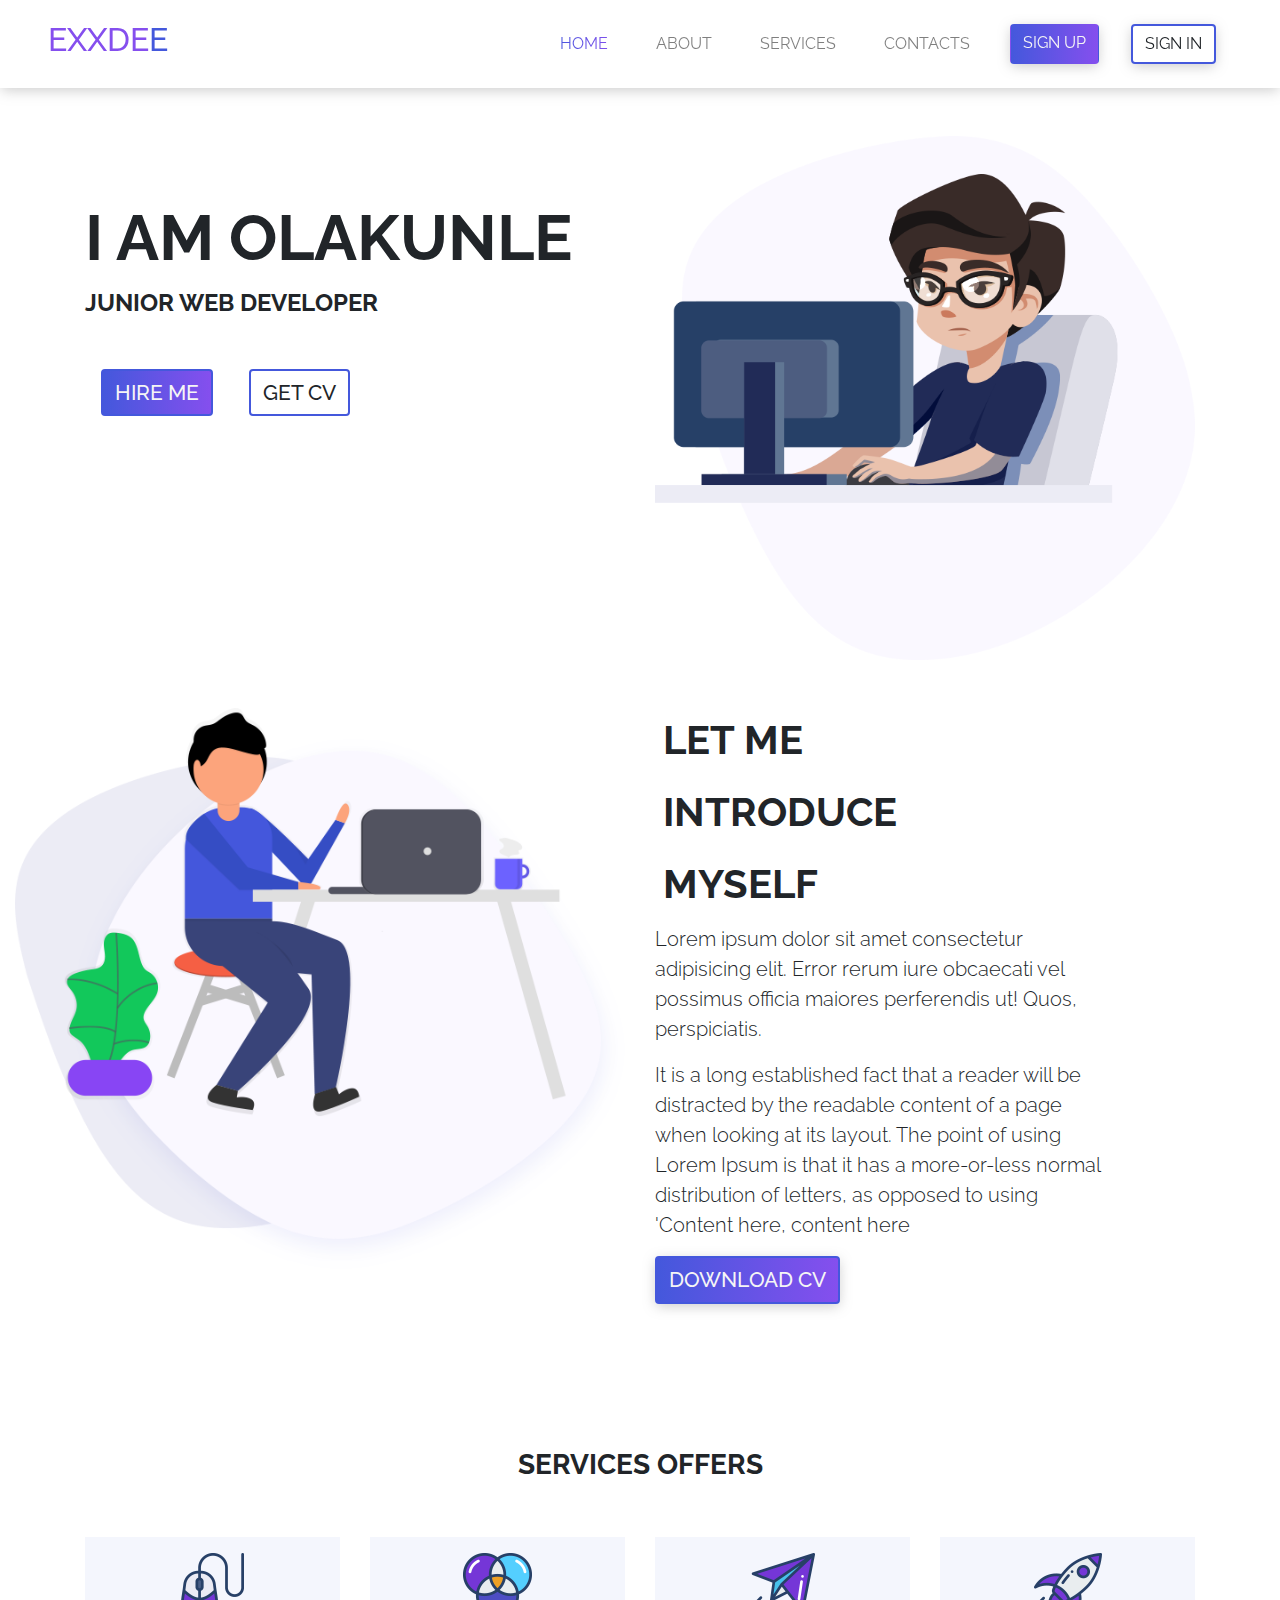
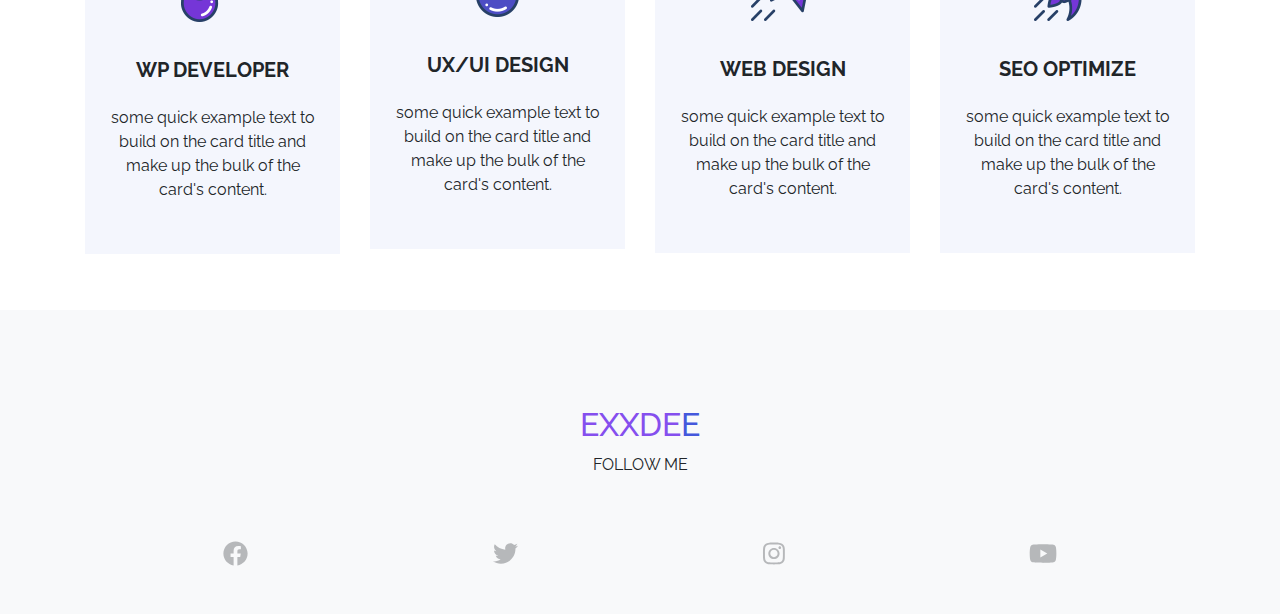
<file: index.html>
<!DOCTYPE html>
<html lang="en">
  <head>
    <meta charset="UTF-8" />
    <meta name="viewport" content="width=device-width, initial-scale=1.0" />
    <!-- bootstrap file -->
    <link rel="stylesheet" href="/css/bootstrap.min.css" />
    <!-- fontawesome -->
    <script src="/js/all.js"></script>
    <!-- google font -->
    <link
      href="https://fonts.googleapis.com/css2?family=Raleway:wght@300;400;700;900&display=swap"
      rel="stylesheet"
    />
    <!-- main css -->
    <link rel="stylesheet" href="/css/index.css" />

    <title>website</title>
  </head>
  <body>
    <!-- header section -->
    <header class="header-area">
      <div class="main box-shadow">
        <nav class="navbar sticky-top  navbar-expand-lg navbar-light bg-transparent">
          <h1 class="fontz color1">EXXDE<span class="color2">E</span></h1>
          <button
            class="navbar-toggler bg-white"
            type="button"
            data-toggle="collapse"
            data-target="#navbarNavAltMarkup"
            aria-controls="navbarNavAltMarkup"
            aria-expanded="false"
            aria-label="Toggle navigation"
          >
            <span class="navbar-toggler-icon"></span>
          </button>
          <div
            class="collapse navbar-collapse text-uppercase"
            id="navbarNavAltMarkup"
          >
            <div class="mr-auto"></div>

            <div class="navbar-nav ml-1">
              <a class="nav-item nav-link active bg-gr mx-3" href="index.html"
                >Home <span class="sr-only">(current)</span></a
              >
              <a class="nav-item nav-link mx-3" href="#intro">About</a>
              <a class="nav-item nav-link mx-3" href="#services">Services</a>
              <a class="nav-item nav-link mx-3" href="#footer">Contacts</a>
            </div>
            <div class="d-flex flex-wrap">
            <a href="sign-up.html" class="btn sign-up m-3 box-shadow" role="button">Sign Up</a>
            <a href="signin.html" class="btn sign-in m-3 box-shadow" role="button">Sign in</a>
            </div>
          </div>
          
        </nav>
      </div>
    </header>

    <!-- header section ends -->
    <!-- ====================== main section=========================== -->
        <!-- ====================== banner section=========================== -->
    <section id="banner" class="m-5">
      <div class="container">
        <div class="row">
          <div class="col-sm-12 col-md-9 mx-auto col-lg-6 py-5">
            <h1 class="weight pt-3">
              i am olakunle
            </h1>
            <p class="weights pb-3">
              junior web developer
            </p>

            <a href="" class="btn m-3 buttons">hire me </a>
            <a href="" class="btn m-3 button">get cv </a>
          </div>
          <div class="col-sm-12 col-md-9 mx-auto col-lg-6">
            <img
              src="/img/img/banner/banner-image.png"
              class="img-fluid"
              alt="banner"
            />
          </div>
        </div>
      </div>
    </section>
          <!-- ====================== banner section=========================== -->
   
    <!-- ====================== introduction section=========================== -->
    <section id="intro" class="pb-5">
      <div class="container-fluid">
        <div class="row">
          <div class=" col-md-12 col-lg-6">
            <img src="/img/img/about-us.png" alt="" class="img-fluid" />
          </div>
          <div class="col-lg-6">
            <h1 class="text-uppercase font-weight-bold p-2 ">
              let me
            </h1>
            <h1 class="text-uppercase font-weight-bold p-2">
              introduce
            </h1>
            <h1 class="text-uppercase font-weight-bold p-2">
              myself
            </h1>
            <p class="lead w-75 ">
              Lorem ipsum dolor sit amet consectetur adipisicing elit. Error rerum iure obcaecati vel possimus officia maiores
              perferendis ut! Quos, perspiciatis.
             <p class="lead  w-75">It is a long established fact that a reader will be distracted by the readable content of a page when looking at its
              layout. The point of using Lorem Ipsum is that it has a more-or-less normal distribution of letters, as opposed to using
              'Content here, content here</p>
            </p>
       <div class=""><a href="" class="btn buttons box-shadow">download cv </a></div>
          </div>

        </div>
      </div>
    </section>

    <!-- ====================== end of  introduction section=========================== -->

    <!-- ====================== services section=========================== -->
<section id="services" class="p-5" >
  <div class="container">
    <div class="row">
      <div class="col">
        <h3 class=" font-weight-bold text-uppercase text-center p-5">Services Offers</h3>
      </div>
     <div class="container">
       <div class="row">
         <div class="col-lg-3 col-md-6 col-sm-9 mx-auto text-center text-uppercase mb-2   ">
          <div class="services py-3">
           <img src="/img/img/services/s1.png" alt="">
           <div class="card-body">
             <h5 class="font-weight-bold py-3" >wp developer</h5>
             <p class="text-lowercase  ">Some quick example text to build on the card title and make up the bulk of the card's content.</p>
           </div>
            </div>
         </div>
          <div class="col-lg-3 col-md-6 col-sm-9  mx-auto text-center text-uppercase mb-2   ">
            <div class="services  py-3">
              <img src="/img/img/services/s2.png" alt="">
              <div class="card-body">
                <h5 class="font-weight-bold py-3">ux/ui design</h5>
                <p class="text-lowercase  ">Some quick example text to build on the card title and make up the bulk of the
                  card's content.</p>
              </div>
            </div>
          </div>
          <div class="col-lg-3 col-md-6 col-sm-9  mx-auto text-center text-uppercase  mb-2">
            <div class="services  py-3">
              <img src="/img/img/services/s3.png" alt="" >
              <div class="card-body">
                <h5 class="font-weight-bold py-3">web design</h5>
                <p class="text-lowercase  ">Some quick example text to build on the card title and make up the bulk of the
                  card's content.</p>
              </div>
            </div>
          </div>
          <div class="col-lg-3 col-md-6 col-sm-9  mx-auto text-center text-uppercase mb-2  ">
            <div class="services py-3">
              <img src="/img/img/services/s4.png" alt="">
              <div class="card-body ">
                <h5 class="font-weight-bold py-3">seo optimize</h5>
                <p class="text-lowercase ">Some quick example text to build on the card title and make up the bulk of the
                  card's content.</p>
              </div>
            </div>
          </div>
       </div>
       
     </div>
    </div>
  </div>
</section>

<!-- ======================end of   services section=========================== -->


    <!-- ====================== end of  main section=========================== -->
    <!-- ====================== footer section=========================== -->
<footer id="footer" class="footer-section p-5 bg-light text-center ">
  <div class="container">
    <div class="col p-5">
      <h1 class=" fontz color1 ">EXXDE<span class="color2">E</span></h1>
        <p class="text-uppercase">follow me</p>
    </div>
      <div class="col d-flex justify-content-around align-items-center ">
        <i class="fab fa-facebook"></i>
        <i class="fab fa-twitter"></i>
        <i class="fab fa-instagram"></i>
        <i class="fab fa-youtube"></i>
      </div>
  </div>
</footer>

    <!-- ====================== end of  footer section=========================== -->

    <!-- jquery file -->
    <script src="/js/jquery-3.5.1.min.js"></script>
    <!--bootstrap javascript file -->
    <script src="/js/bootstrap.bundle.min.js"></script>
  </body>
</html>
</file>
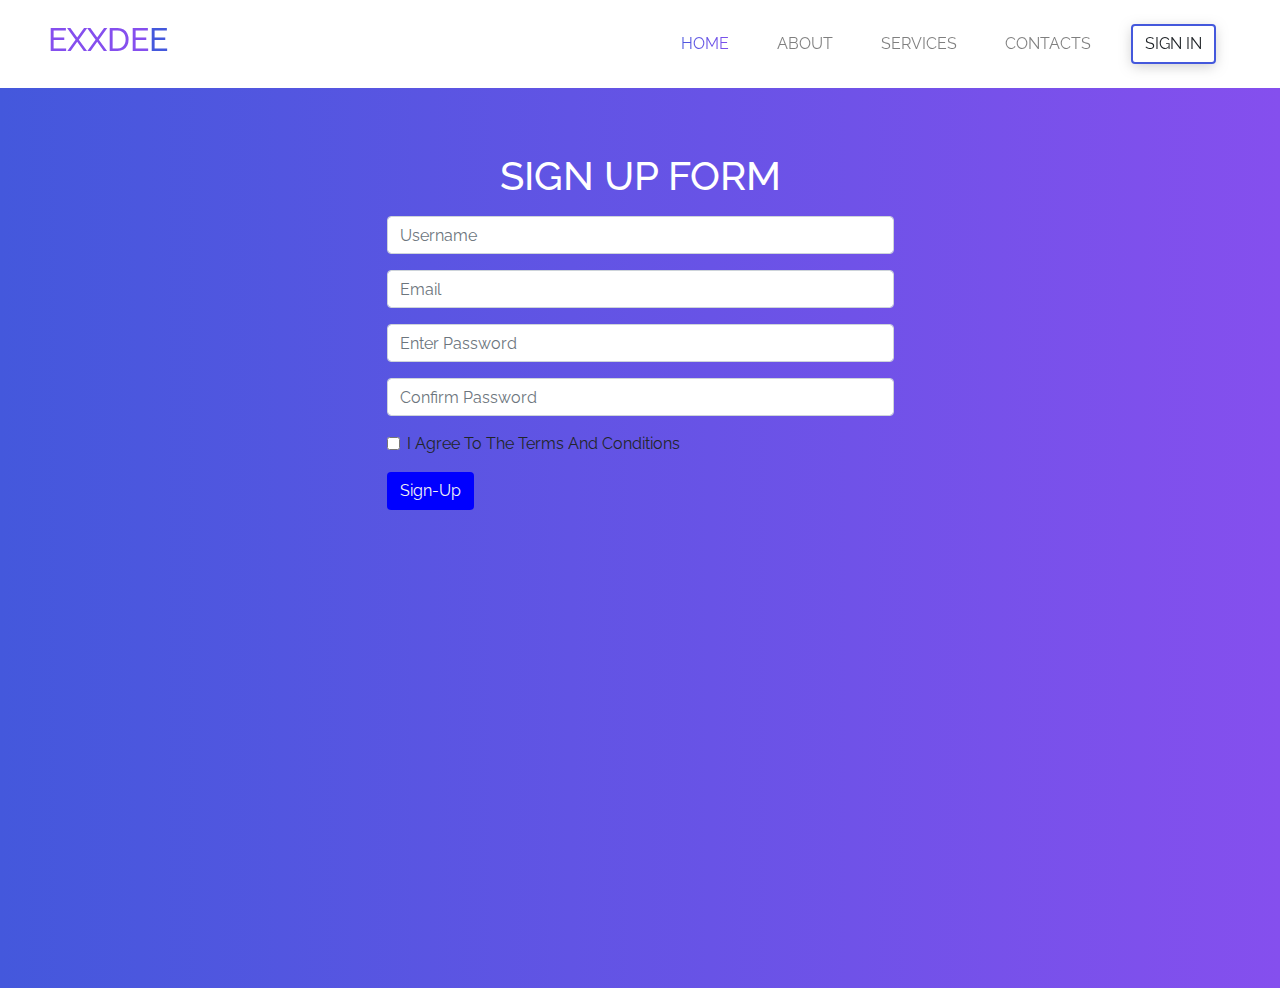
<file: sign-up.html>
<!DOCTYPE html>
<html lang="en">
  <head>
    <meta charset="UTF-8" />
    <meta name="viewport" content="width=device-width, initial-scale=1.0" />
    <!-- bootstrap file -->
    <link rel="stylesheet" href="/css/bootstrap.min.css" />
    <!-- fontawesome -->
    <script src="/js/all.js"></script>
    <!-- google font -->
    <link
      href="https://fonts.googleapis.com/css2?family=Raleway:wght@300;400;700;900&display=swap"
      rel="stylesheet"
    />
    <!-- main css -->
    <link rel="stylesheet" href="/css/index.css" />
    <title>sign-up</title>
  </head>
  <body>
    <!-- header section -->
    <header class="header-area">
      <div class="main box-shadow">
        <nav
          class="navbar sticky-top navbar-expand-lg navbar-light bg-transparent"
        >
          <h1 class="fontz color1">EXXDE<span class="color2">E</span></h1>
          <button
            class="navbar-toggler bg-white"
            type="button"
            data-toggle="collapse"
            data-target="#navbarNavAltMarkup"
            aria-controls="navbarNavAltMarkup"
            aria-expanded="false"
            aria-label="Toggle navigation"
          >
            <span class="navbar-toggler-icon"></span>
          </button>
          <div
            class="collapse navbar-collapse text-uppercase"
            id="navbarNavAltMarkup"
          >
            <div class="mr-auto"></div>

            <div class="navbar-nav ml-1">
              <a class="nav-item nav-link active bg-gr mx-3" href="index.html"
                >Home <span class="sr-only">(current)</span></a
              >
              <a class="nav-item nav-link mx-3" href="#intro">About</a>
              <a class="nav-item nav-link mx-3" href="#services">Services</a>
              <a class="nav-item nav-link mx-3" href="#footer">Contacts</a>
            </div>
            <div class="d-flex flex-wrap">
              <a
                href="signin.html"
                class="btn sign-in m-3 box-shadow"
                role="button"
                >Sign in</a
              >
            </div>
          </div>
        </nav>
      </div>
    </header>

    <!-- header section ends -->

    <section id="signup" class="linear-gradient">
      <div class="container p-5">
        <div class="col">
          <h1 class="text-white text-uppercase text-center m-3">
            sign up form
          </h1>
        </div>
        <div class="row">
          <div class="col-sm-6 col-md-6 col-lg-6 mx-auto">
            <form>
              <div class="form-group">
                <input
                  class="form-control"
                  type="text"
                  placeholder="Username"
                />
              </div>
              <div class="form-group">
                <input
                  type="email"
                  class="form-control"
                  id="exampleInputEmail1"
                  aria-describedby="emailHelp"
                  placeholder="Email"
                />
              </div>
              <div class="form-group">
                <input
                  type="password"
                  class="form-control validate"
                  id="password1"
                  name="password1"
                  placeholder="Enter Password"
                />
              </div>
              <div class="form-group">
                <input
                  type="password"
                  class="form-control"
                  id="password2"
                  name="password2"
                  placeholder="Confirm Password"
                />
              </div>
              <div class="form-group form-check">
                <input
                  type="checkbox"
                  class="form-check-input"
                  id="exampleCheck1"
                />
                <label
                  class="form-check-label text-capitalize"
                  for="exampleCheck1"
                  >i agree to the terms and conditions</label
                >
              </div>
              <button type="submit" class="btn submit">
                Sign-Up
              </button>
            </form>
          </div>
        </div>
      </div>
    </section>

    <!-- jquery file -->
    <script src="/js/jquery-3.5.1.min.js"></script>
    <!--bootstrap javascript file -->
    <script src="/js/bootstrap.bundle.min.js"></script>
    <script src="/app.js"></script>
  </body>
</html>
</file>
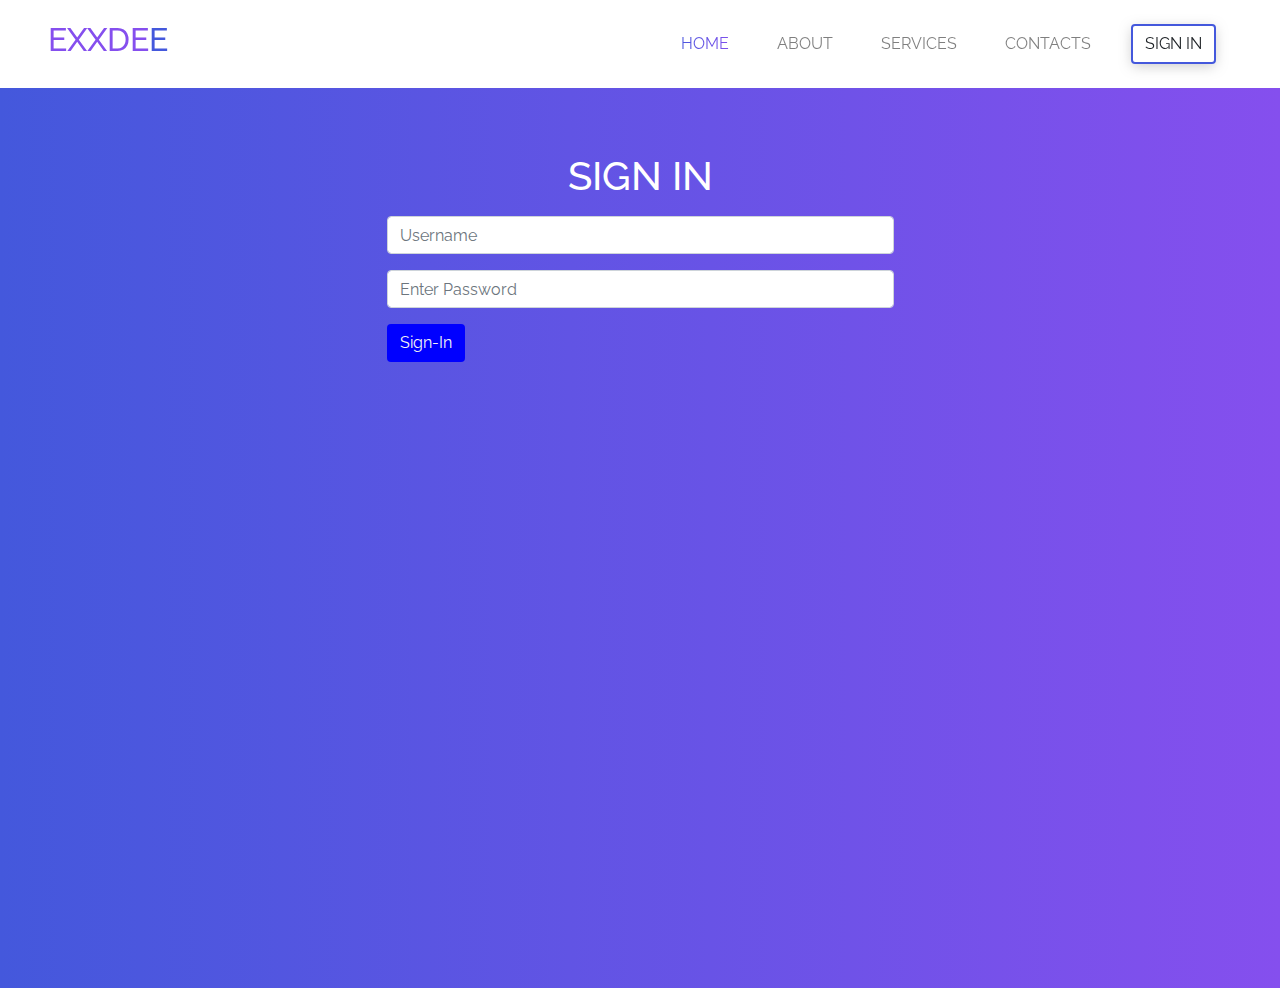
<file: signin.html>
<!DOCTYPE html>
<html lang="en">
  <head>
    <meta charset="UTF-8" />
    <meta name="viewport" content="width=device-width, initial-scale=1.0" />
    <!-- bootstrap file -->
    <link rel="stylesheet" href="/css/bootstrap.min.css" />
    <!-- fontawesome -->
    <script src="/js/all.js"></script>
    <!-- google font -->
    <link
      href="https://fonts.googleapis.com/css2?family=Raleway:wght@300;400;700;900&display=swap"
      rel="stylesheet"
    />
    <!-- main css -->
    <link rel="stylesheet" href="/css/index.css" />
    <title>sign-up</title>
  </head>

  <body>
    <!-- header section -->
    <header class="header-area">
      <div class="main box-shadow">
        <nav
          class="navbar sticky-top navbar-expand-lg navbar-light bg-transparent"
        >
          <h1 class="fontz color1">EXXDE<span class="color2">E</span></h1>
          <button
            class="navbar-toggler bg-white"
            type="button"
            data-toggle="collapse"
            data-target="#navbarNavAltMarkup"
            aria-controls="navbarNavAltMarkup"
            aria-expanded="false"
            aria-label="Toggle navigation"
          >
            <span class="navbar-toggler-icon"></span>
          </button>
          <div
            class="collapse navbar-collapse text-uppercase"
            id="navbarNavAltMarkup"
          >
            <div class="mr-auto"></div>

            <div class="navbar-nav ml-1">
              <a class="nav-item nav-link active bg-gr mx-3" href="index.html"
                >Home <span class="sr-only">(current)</span></a
              >
              <a class="nav-item nav-link mx-3" href="#intro">About</a>
              <a class="nav-item nav-link mx-3" href="#services">Services</a>
              <a class="nav-item nav-link mx-3" href="#footer">Contacts</a>
            </div>
            <div class="d-flex flex-wrap">
              <a
                href="signin.html"
                class="btn sign-in m-3 box-shadow"
                role="button"
                >Sign in</a
              >
            </div>
          </div>
        </nav>
      </div>
    </header>

    <!-- header section ends -->

    <section id="signup" class="linear-gradient">
      <div class="container p-5">
        <div class="col">
          <h1 class="text-white text-uppercase text-center m-3">
            sign in
          </h1>
        </div>
        <div class="row">
          <div class="col-sm-6 col-md-6 col-lg-6 mx-auto">
            <form>
              <div class="form-group">
                <input
                  class="form-control"
                  type="text"
                  placeholder="Username"
                />
              </div>

              <div class="form-group">
                <input
                  type="password"
                  class="form-control validate"
                  id="password1"
                  name="password1"
                  placeholder="Enter Password"
                />
              </div>

              <button type="submit" class="btn submit">
                Sign-In
              </button>
            </form>
          </div>
        </div>
      </div>
    </section>

    <!-- jquery file -->
    <script src="/js/jquery-3.5.1.min.js"></script>
    <!--bootstrap javascript file -->
    <script src="/js/bootstrap.bundle.min.js"></script>
    <script src="/app.js"></script>
  </body>
</html>
</file>
<file: css/index.css>
:root {
  --primary-color: #854fee;
  --font-size: 2rem;
  --color: #4458dc;
  --gradient-color: linear-gradient(90deg, #4458dc 0%, #854fee 100%);
}

*,
*::before,
*::after {
  box-sizing: border-box;
}
body {
  font-family: "Raleway", sans-serif;
  margin: 0;
}
.fontz {
  font-size: var(--font-size);
  text-decoration: none;
}
.linear-gradient {
  background: var(--gradient-color);
  min-height: 100vh;
  max-width: 100%;
}
.main {
  padding: 0 2rem;
}
.bg-gr {
  background: var(--gradient-color);
  -webkit-background-clip: text;
  -webkit-text-fill-color: transparent;
  background-clip: text;
}
.bg-co {
  background: var(--gradient-color);
}
.color1 {
  color: var(--primary-color);
}
.color2 {
  color: var(--color);
}
.navbar-nav a:hover {
  background: var(--gradient-color);
  -webkit-background-clip: text;
  -webkit-text-fill-color: transparent;
  background-clip: text;
}
.weight {
  font-weight: bolder;
  font-size: 4rem;
  text-transform: uppercase;
}
.weights {
  font-weight: bolder;
  font-size: 1.5rem;
  text-transform: uppercase;
}

.buttons {
  background: var(--gradient-color);
  color: whitesmoke;
  text-transform: uppercase;
  text-align: center;
  font-size: 1.3rem;
  font-weight: 500;
  transition: background 5s ease-in-out;
  border: 2px solid #4458dc;
}
.buttons:hover {
  background: transparent;
}

.button {
  border: 2px solid #4458dc;
  background: transparent;
  text-transform: uppercase;
  text-align: center;
  font-size: 1.3rem;
  font-weight: 500;
}
.button:hover {
  background: var(--gradient-color);
  color: whitesmoke;
  transition: background 5s ease-in-out;
}

.sign-up {
  background: var(--gradient-color);
  color: whitesmoke;
  text-transform: uppercase;
  text-align: center;
  transition: background 7s ease-in-out;
}
.sign-up:hover {
  background: transparent;
}
.sign-in:hover {
  background: var(--gradient-color);
  color: whitesmoke;
  text-transform: uppercase;
  text-align: center;
  transition: background 7s ease-in-out;
  border: 2px solid transparent;
}
.sign-in {
  background: transparent;
  border: 2px solid #4458dc;
}
.box-shadow {
  box-shadow: 0px 3px 13px -1px rgba(125, 125, 125, 0.4);
  -webkit-box-shadow: 0px 3px 13px -1px rgba(125, 125, 125, 0.4);
  -moz-box-shadow: 0px 3px 13px -1px rgba(125, 125, 125, 0.4);
}
.services {
  background: #f4f6fd;
  transform: scale(1, 1);
  transition: transform 5s ease-in;
}
.services:hover {
  background: #fafafb;
  box-shadow: 0px 3px 13px -1px rgba(125, 125, 125, 0.9);
  transform: scale(1.1, 1.1);
}
.fa-facebook {
  font-size: 25px;
  transform: scale(1, 1);
  opacity: 0.3;
  transition: transform 6s ease;
  cursor: pointer;
}
.fa-facebook:hover {
  transform: scale(1.5, 1.5);
  color: #4458dc;
  opacity: 1;
}
.fa-twitter {
  font-size: 25px;
  transform: scale(1, 1);
  opacity: 0.3;
  transition: transform 6s ease;
  cursor: pointer;
}
.fa-twitter:hover {
  font-size: 25px;
  transform: scale(1.1, 1.1);
  color: #00acee;
  opacity: 1;
}
.fa-instagram {
  font-size: 25px;
  transform: scale(1, 1);
  opacity: 0.3;
  transition: transform 6s ease;
  cursor: pointer;
}
.fa-instagram:hover {
  font-size: 25px;
  transform: scale(1.1, 1.1);
  color: #4458dc;
  opacity: 1;
}
.fa-youtube {
  font-size: 25px;
  transform: scale(1, 1);
  opacity: 0.3;
  transition: transform 6s ease;
  cursor: pointer;
}
.fa-youtube:hover {
  font-size: 25px;
  transform: scale(1.1, 1.1);
  color: #ff0000;
  opacity: 1;
}
.submit {
  background: blue;
  color: whitesmoke;
  opacity: 1;
  transition: background 5s ease-in;
}
.submit:hover {
  background: blue;
  opacity: 0.5;
  color: whitesmoke;
}
</file>
